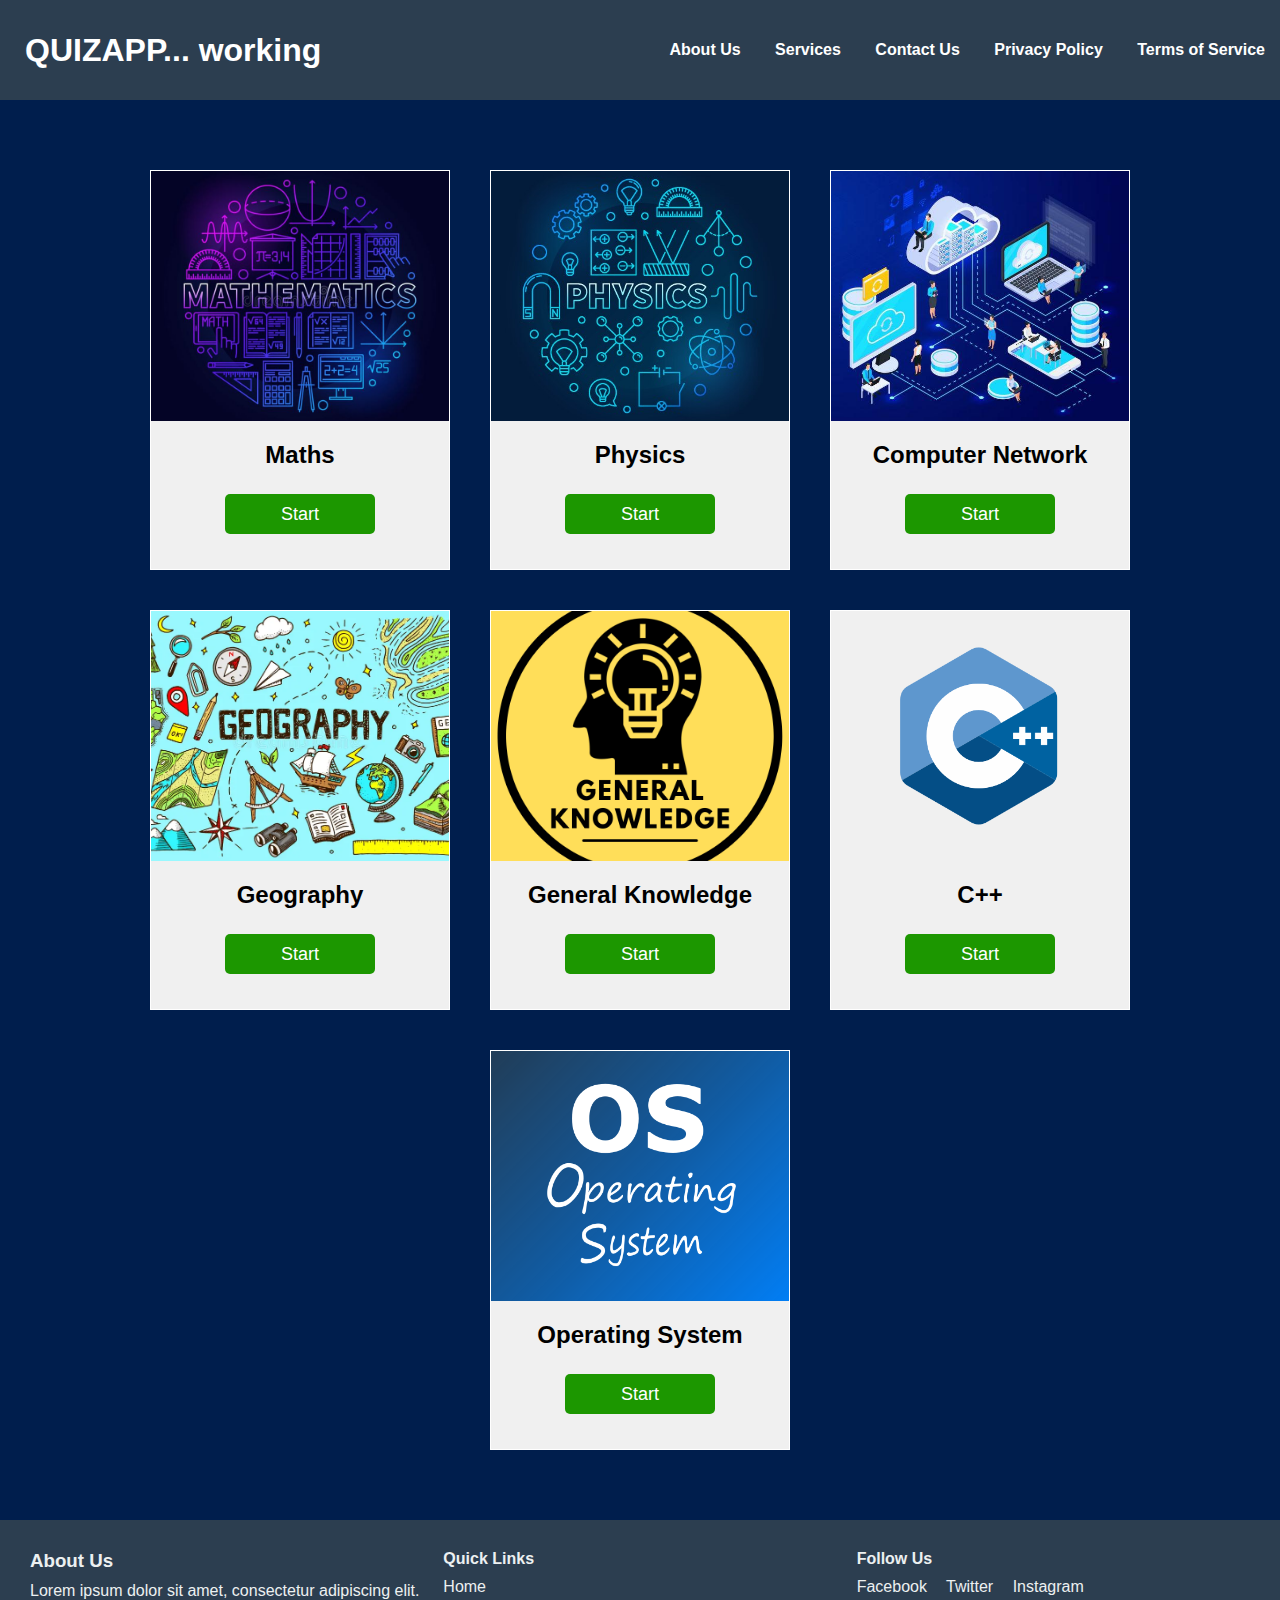
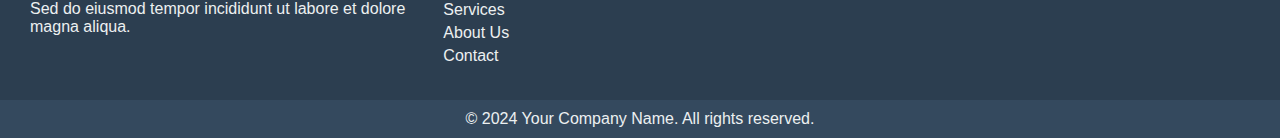
<file: index.html>
<!DOCTYPE html>
<html lang="en">
<head>
    <meta charset="UTF-8">
    <meta name="viewport" content="width=device-width, initial-scale=1.0">
    <title>Quiz Homepage</title>
    <link rel="stylesheet" href="style.css">
</head>
<body>
    <header>
        <div class="title">
            <h1>QUIZAPP... working</h1>
        </div>
        <nav class="navbar">
            <ul class="nav-list">
                <li><a href="#about">About Us</a></li>
                <li><a href="#services">Services</a></li>
                <li><a href="#contact">Contact Us</a></li>
                <li><a href="#privacy">Privacy Policy</a></li>
                <li><a href="#terms">Terms of Service</a></li>
            </ul>
        </nav>
    </header>

    <div class="quiz-container">
        <div class="quiz-box">
            <img src="images/maths.jpg" class="img-container">
            <h2>Maths</h2>
            <a href="mindex.html" class="btn1">Start</a>
        </div>
        <div class="quiz-box">
            <img src="images/physics.jpg" class="img-container">
            <h2>Physics</h2>
            <a href="pindex.html" class="btn1">Start</a>
        </div>
        <div class="quiz-box">
            <img src="images/cn.jpg" class="img-container">
            <h2>Computer Network</h2>
            <a href="cnindex.html" class="btn1">Start</a>
        </div>
        <div class="quiz-box">
            <img src="images/geo.jpeg" class="img-container">
            <h2>Geography</h2>
            <a href="gindex.html" class="btn1">Start</a>
        </div>
        <div class="quiz-box">
            <img src="images/gk.jpg" class="img-container">
            <h2>General Knowledge</h2>
            <a href="index2.html" class="btn1">Start</a>
        </div>
        <div class="quiz-box">
            <img src="images/c++.jpg" class="img-container">
            <h2>C++</h2>
            <a href="cppindex.html" class="btn1">Start</a>
        </div>
        <div class="quiz-box">
            <img src="images/os.jpg" class="img-container">
            <h2>Operating System</h2>
            <a href="oindex.html" class="btn1">Start</a>
        </div>
      
        
    </div>


    <footer>
        <div class="footer-content">
            <h3>About Us</h3>
            <p>Lorem ipsum dolor sit amet, consectetur adipiscing elit. Sed do eiusmod tempor incididunt ut labore et dolore magna aliqua.</p>
        </div>
        <div class="footer-links">
            <h4>Quick Links</h4>
            <ul>
                <li><a href="#">Home</a></li>
                <li><a href="#">Services</a></li>
                <li><a href="#">About Us</a></li>
                <li><a href="#">Contact</a></li>
            </ul>
        </div>
        <div class="footer-socials">
            <h4>Follow Us</h4>
            <a href="#" class="social-icon">Facebook</a>
            <a href="#" class="social-icon">Twitter</a>
            <a href="#" class="social-icon">Instagram</a>
        </div>
    </footer>
    <div class="footer-bottom">
        <p>&copy; 2024 Your Company Name. All rights reserved.</p>
    </div>


    <script src="script.js"></script>
</body>
</html>
</file>
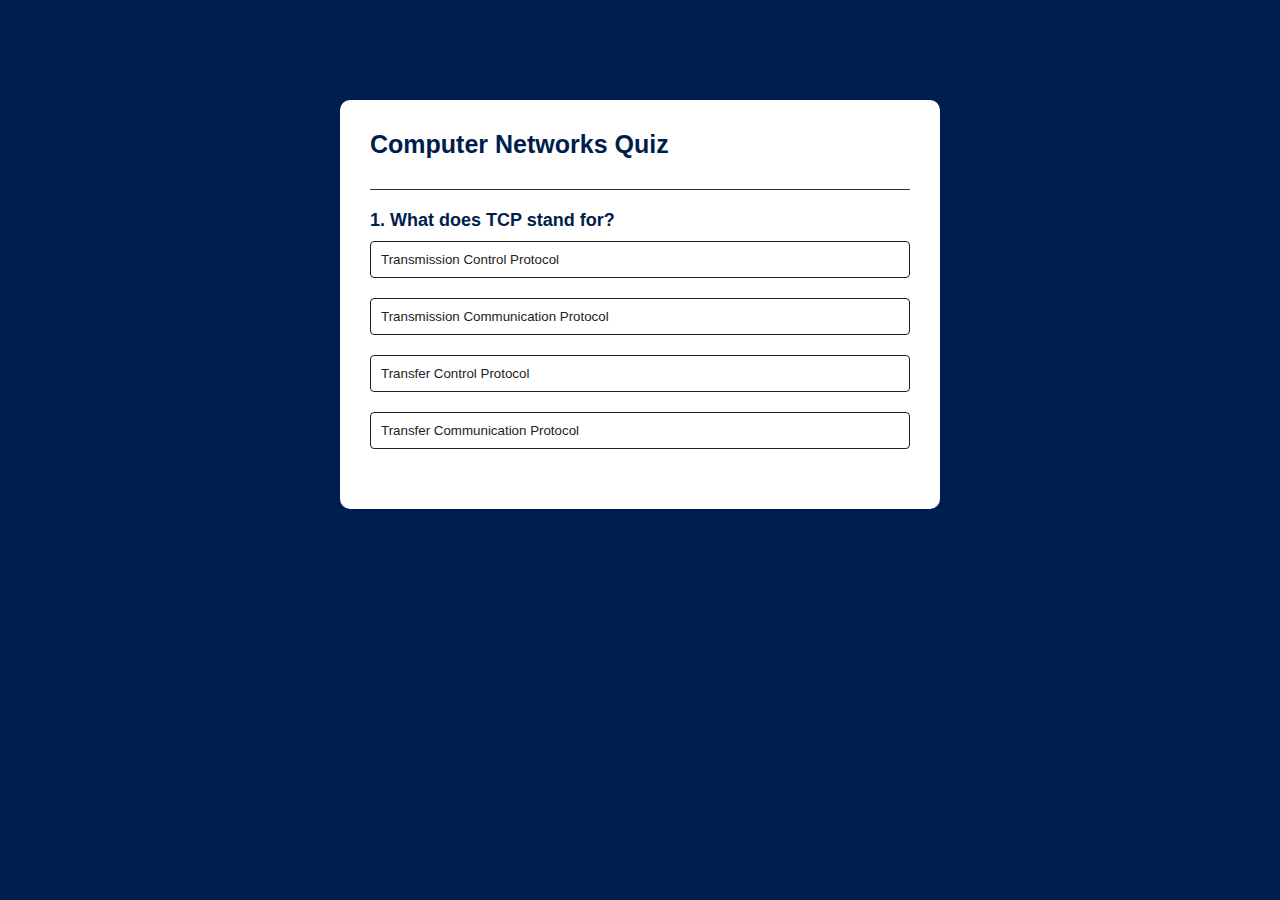
<file: cnindex.html>
<!DOCTYPE html>
<html lang="en">
<head>
    <meta charset="UTF-8">
    <meta name="viewport" content="width=device-width, initial-scale=1.0">
    <title>Computer Networks Quiz</title>
    <link rel="stylesheet" href="style.css">
</head>
<body>
    <div class="app">
        <h1>Computer Networks Quiz</h1>
        <div class="quiz">
            <h2 id="question">Question goes here</h2>
            <div id="answer-buttons">
                <!-- Answer buttons will be dynamically added here -->
            </div>
            <button id="next-btn">Next</button>
        </div>
    </div>
    <script>
        const questions = [
            {
                question: "What does TCP stand for?",
                answers: [
                    { text: "Transmission Control Protocol", correct: true },
                    { text: "Transmission Communication Protocol", correct: false },
                    { text: "Transfer Control Protocol", correct: false },
                    { text: "Transfer Communication Protocol", correct: false }
                ]
            },
            {
                question: "Which layer of the OSI model is responsible for data encryption?",
                answers: [
                    { text: "Physical Layer", correct: false },
                    { text: "Data Link Layer", correct: false },
                    { text: "Network Layer", correct: false },
                    { text: "Presentation Layer", correct: true }
                ]
            },
            {
                question: "What is the primary function of a router in a network?",
                answers: [
                    { text: "To connect devices within the same network", correct: false },
                    { text: "To assign IP addresses", correct: false },
                    { text: "To route data between different networks", correct: true },
                    { text: "To provide a physical connection", correct: false }
                ]
            },
            {
                question: "What is the maximum length of a CAT5 Ethernet cable for optimal performance?",
                answers: [
                    { text: "50 meters", correct: false },
                    { text: "100 meters", correct: true },
                    { text: "200 meters", correct: false },
                    { text: "500 meters", correct: false }
                ]
            }
        ];

        const questionElement = document.getElementById("question");
        const answerButtons = document.getElementById("answer-buttons");
        const nextButton = document.getElementById("next-btn");

        let currentQuestionIndex = 0;
        let score = 0;

        function startQuiz() {
            currentQuestionIndex = 0;
            score = 0;
            nextButton.innerHTML = "Next";
            showQuestion();
        }

        function showQuestion() {
            resetState();
            const currentQuestion = questions[currentQuestionIndex];
            const questionNo = currentQuestionIndex + 1;
            questionElement.innerHTML = questionNo + ". " + currentQuestion.question;

            currentQuestion.answers.forEach(answer => {
                const button = document.createElement("button");
                button.innerHTML = answer.text;
                button.classList.add("btn");
                answerButtons.appendChild(button);
                if (answer.correct) {
                    button.dataset.correct = answer.correct;
                }
                button.addEventListener("click", selectAnswer);
            });
        }

        function resetState() {
            nextButton.style.display = "none";
            while (answerButtons.firstChild) {
                answerButtons.removeChild(answerButtons.firstChild);
            }
        }

        function selectAnswer(e) {
            const selectedBtn = e.target;
            const isCorrect = selectedBtn.dataset.correct === "true";
            if (isCorrect) {
                selectedBtn.classList.add("correct");
                score++;
            } else {
                selectedBtn.classList.add("incorrect");
            }
            Array.from(answerButtons.children).forEach(button => {
                if (button.dataset.correct === "true") {
                    button.classList.add("correct");
                }
                button.disabled = true;
            });
            nextButton.style.display = "block";
        }

        function showScore() {
            resetState();
            questionElement.innerHTML = `You scored ${score} out of ${questions.length}!`;
            nextButton.innerHTML = "Play Again";
            nextButton.style.display = "block";
        }

        function handleNextButton() {
            currentQuestionIndex++;
            if (currentQuestionIndex < questions.length) {
                showQuestion();
            } else {
                showScore();
            }
        }

        nextButton.addEventListener("click", () => {
            if (currentQuestionIndex < questions.length) {
                handleNextButton();
            } else {
                startQuiz();
            }
        });

        startQuiz();
    </script>
</body>
</html>
</file>
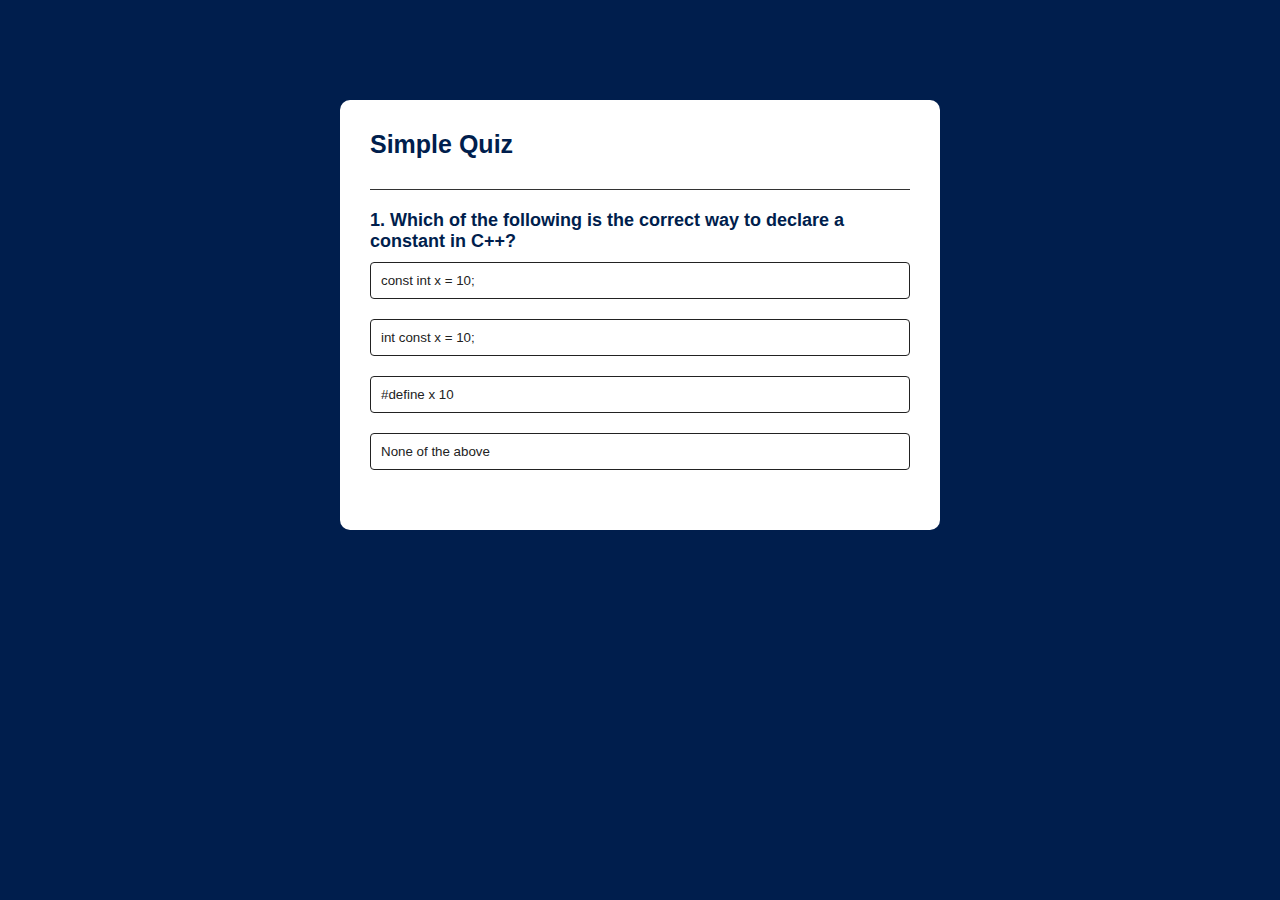
<file: cppindex.html>
<!DOCTYPE html>
<html lang="en">
<head>
    <meta charset="UTF-8">
    <meta name="viewport" content="width=device-width, initial-scale=1.0">
    <title>Quiz App</title>
    <link rel="stylesheet" href="style.css">
</head>
<body>
    <div class="app">
        <h1>Simple Quiz</h1>
        <div class="quiz">
            <h2 id="question">Question goes here</h2>
            <div id="answer-buttons">
                <!-- Answer buttons will be dynamically added here -->
            </div>
            <button id="next-btn">Next</button>
        </div>
    </div>
    <script>
        const questions = [
            {
                question: "Which of the following is the correct way to declare a constant in C++?",
                answers: [
                    { text: "const int x = 10;", correct: true },
                    { text: "int const x = 10;", correct: true },
                    { text: "#define x 10", correct: true },
                    { text: "None of the above", correct: false }
                ]
            },
            {
                question: "What is the output of the following code? <br> <code>int a = 5; cout << a++ << ' ' << ++a;</code>",
                answers: [
                    { text: "5 7", correct: true },
                    { text: "6 7", correct: false },
                    { text: "5 6", correct: false },
                    { text: "6 6", correct: false }
                ]
            },
            {
                question: "What is the purpose of the 'virtual' keyword in C++?",
                answers: [
                    { text: "To define a constant", correct: false },
                    { text: "To declare a member function that can be overridden in derived classes", correct: true },
                    { text: "To create a template class", correct: false },
                    { text: "To handle exceptions", correct: false }
                ]
            },
          
            {
                question: "What is the correct syntax to declare a pointer to an integer in C++?",
                answers: [
                    { text: "int *ptr;", correct: true },
                    { text: "int ptr*;", correct: false },
                    { text: "*int ptr;", correct: false },
                    { text: "ptr int*;", correct: false }
                ]
            }
        ];

        const questionElement = document.getElementById("question");
        const answerButtons = document.getElementById("answer-buttons");
        const nextButton = document.getElementById("next-btn");

        let currentQuestionIndex = 0;
        let score = 0;

        function startQuiz() {
            currentQuestionIndex = 0;
            score = 0;
            nextButton.innerHTML = "Next";
            showQuestion();
        }

        function showQuestion() {
            resetState();
            const currentQuestion = questions[currentQuestionIndex];
            const questionNo = currentQuestionIndex + 1;
            questionElement.innerHTML = questionNo + ". " + currentQuestion.question;

            currentQuestion.answers.forEach(answer => {
                const button = document.createElement("button");
                button.innerHTML = answer.text;
                button.classList.add("btn");
                answerButtons.appendChild(button);
                if (answer.correct) {
                    button.dataset.correct = answer.correct;
                }
                button.addEventListener("click", selectAnswer);
            });
        }

        function resetState() {
            nextButton.style.display = "none";
            while (answerButtons.firstChild) {
                answerButtons.removeChild(answerButtons.firstChild);
            }
        }

        function selectAnswer(e) {
            const selectedBtn = e.target;
            const isCorrect = selectedBtn.dataset.correct === "true";
            if (isCorrect) {
                selectedBtn.classList.add("correct");
                score++;
            } else {
                selectedBtn.classList.add("incorrect");
            }
            Array.from(answerButtons.children).forEach(button => {
                if (button.dataset.correct === "true") {
                    button.classList.add("correct");
                }
                button.disabled = true;
            });
            nextButton.style.display = "block";
        }

        function showScore() {
            resetState();
            questionElement.innerHTML = `You scored ${score} out of ${questions.length}!`;
            nextButton.innerHTML = "Play Again";
            nextButton.style.display = "block";
        }

        function handleNextButton() {
            currentQuestionIndex++;
            if (currentQuestionIndex < questions.length) {
                showQuestion();
            } else {
                showScore();
            }
        }

        nextButton.addEventListener("click", () => {
            if (currentQuestionIndex < questions.length) {
                handleNextButton();
            } else {
                startQuiz();
            }
        });

        startQuiz();
    </script>
</body>
</html>
</file>
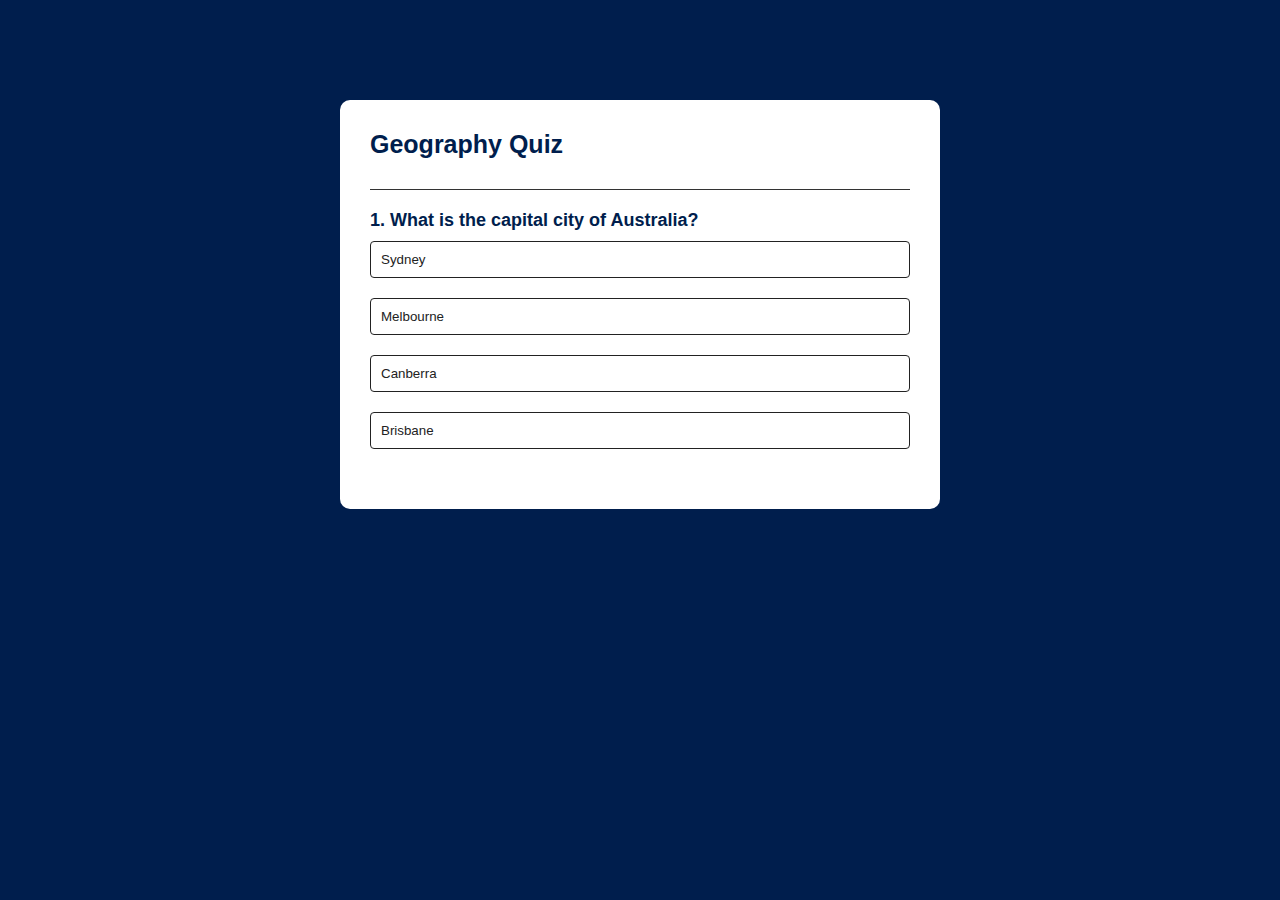
<file: gindex.html>
<!DOCTYPE html>
<html lang="en">
<head>
    <meta charset="UTF-8">
    <meta name="viewport" content="width=device-width, initial-scale=1.0">
    <title>Geography Quiz</title>
    <link rel="stylesheet" href="style.css">
</head>
<body>
    <div class="app">
        <h1>Geography Quiz</h1>
        <div class="quiz">
            <h2 id="question">Question goes here</h2>
            <div id="answer-buttons">
                <!-- Answer buttons will be dynamically added here -->
            </div>
            <button id="next-btn">Next</button>
        </div>
    </div>
    <script>
        const questions = [
            {
                question: "What is the capital city of Australia?",
                answers: [
                    { text: "Sydney", correct: false },
                    { text: "Melbourne", correct: false },
                    { text: "Canberra", correct: true },
                    { text: "Brisbane", correct: false }
                ]
            },
            {
                question: "Which river is the longest in the world?",
                answers: [
                    { text: "Nile", correct: true },
                    { text: "Amazon", correct: false },
                    { text: "Yangtze", correct: false },
                    { text: "Mississippi", correct: false }
                ]
            },
            {
                question: "Which mountain range separates Europe and Asia?",
                answers: [
                    { text: "Andes", correct: false },
                    { text: "Rockies", correct: false },
                    { text: "Himalayas", correct: false },
                    { text: "Ural", correct: true }
                ]
            },
            {
                question: "What is the largest desert in the world?",
                answers: [
                    { text: "Sahara", correct: false },
                    { text: "Gobi", correct: false },
                    { text: "Kalahari", correct: false },
                    { text: "Antarctic Desert", correct: true }
                ]
            }
        ];

        const questionElement = document.getElementById("question");
        const answerButtons = document.getElementById("answer-buttons");
        const nextButton = document.getElementById("next-btn");

        let currentQuestionIndex = 0;
        let score = 0;

        function startQuiz() {
            currentQuestionIndex = 0;
            score = 0;
            nextButton.innerHTML = "Next";
            showQuestion();
        }

        function showQuestion() {
            resetState();
            const currentQuestion = questions[currentQuestionIndex];
            const questionNo = currentQuestionIndex + 1;
            questionElement.innerHTML = questionNo + ". " + currentQuestion.question;

            currentQuestion.answers.forEach(answer => {
                const button = document.createElement("button");
                button.innerHTML = answer.text;
                button.classList.add("btn");
                answerButtons.appendChild(button);
                if (answer.correct) {
                    button.dataset.correct = answer.correct;
                }
                button.addEventListener("click", selectAnswer);
            });
        }

        function resetState() {
            nextButton.style.display = "none";
            while (answerButtons.firstChild) {
                answerButtons.removeChild(answerButtons.firstChild);
            }
        }

        function selectAnswer(e) {
            const selectedBtn = e.target;
            const isCorrect = selectedBtn.dataset.correct === "true";
            if (isCorrect) {
                selectedBtn.classList.add("correct");
                score++;
            } else {
                selectedBtn.classList.add("incorrect");
            }
            Array.from(answerButtons.children).forEach(button => {
                if (button.dataset.correct === "true") {
                    button.classList.add("correct");
                }
                button.disabled = true;
            });
            nextButton.style.display = "block";
        }

        function showScore() {
            resetState();
            questionElement.innerHTML = `You scored ${score} out of ${questions.length}!`;
            nextButton.innerHTML = "Play Again";
            nextButton.style.display = "block";
        }

        function handleNextButton() {
            currentQuestionIndex++;
            if (currentQuestionIndex < questions.length) {
                showQuestion();
            } else {
                showScore();
            }
        }

        nextButton.addEventListener("click", () => {
            if (currentQuestionIndex < questions.length) {
                handleNextButton();
            } else {
                startQuiz();
            }
        });

        startQuiz();
    </script>
</body>
</html>
</file>
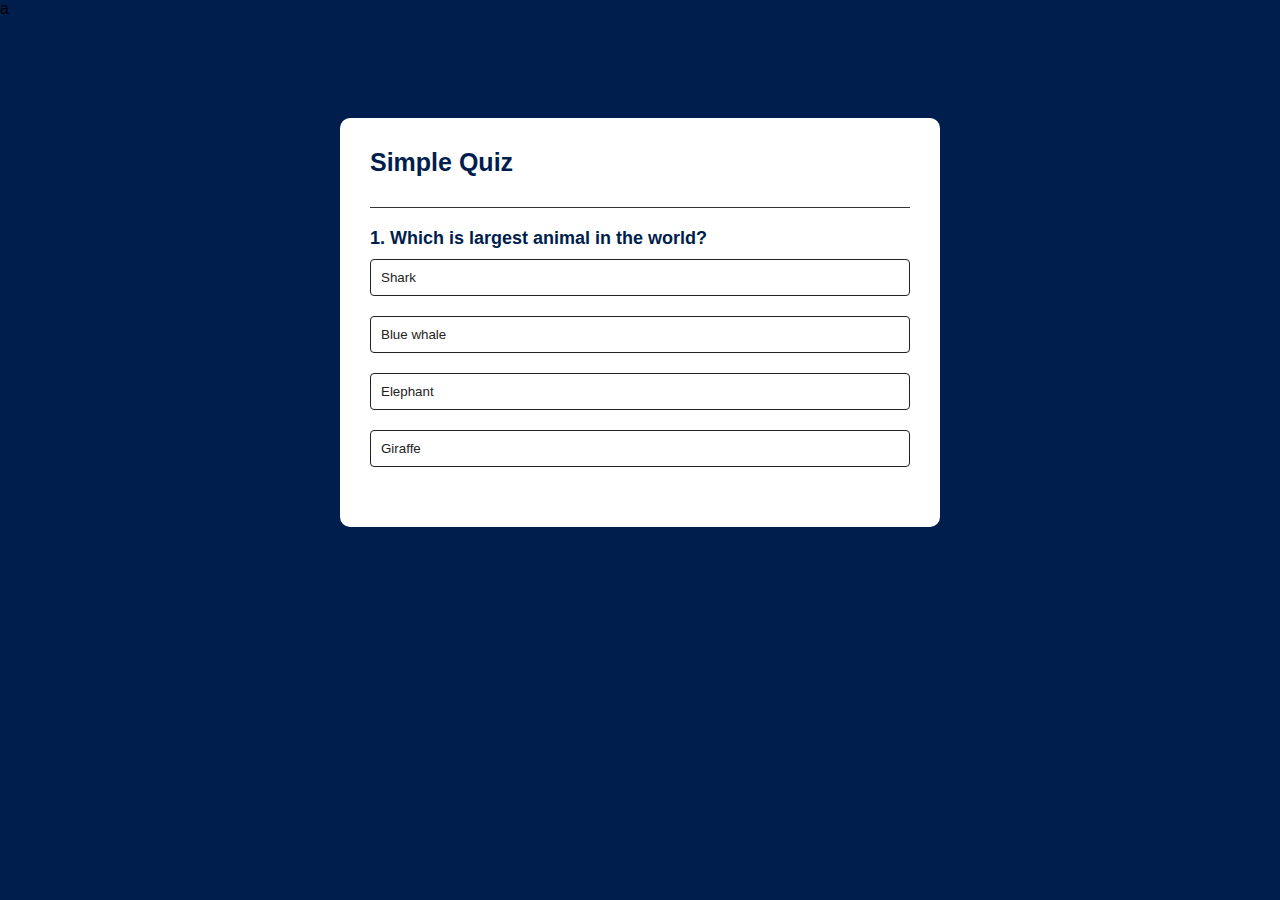
<file: index2.html>
<!DOCTYPE html>
<html>
<head>
    <meta name="viewport" content="width=device-width, initial-scale=1.0">
    <title>Quiz App</title>
    <link rel="stylesheet" href="style.css">
</head>
<body>a
    <div class="app">
        <h1>Simple Quiz</h1>
        <div class="quiz">
            <h2 id="question">Question goes here</h2>
            <div id="answer-buttons">
                <button class="btn">Answer 1</button>
                <button class="btn">Answer 2</button>
                <button class="btn">Answer 3</button>
                <button class="btn">Answer 4</button>
            </div>
            <button id="next-btn">Next</button>
        </div>
    </div>
    <script src="script.js"></script>
</body>
</html>
</file>
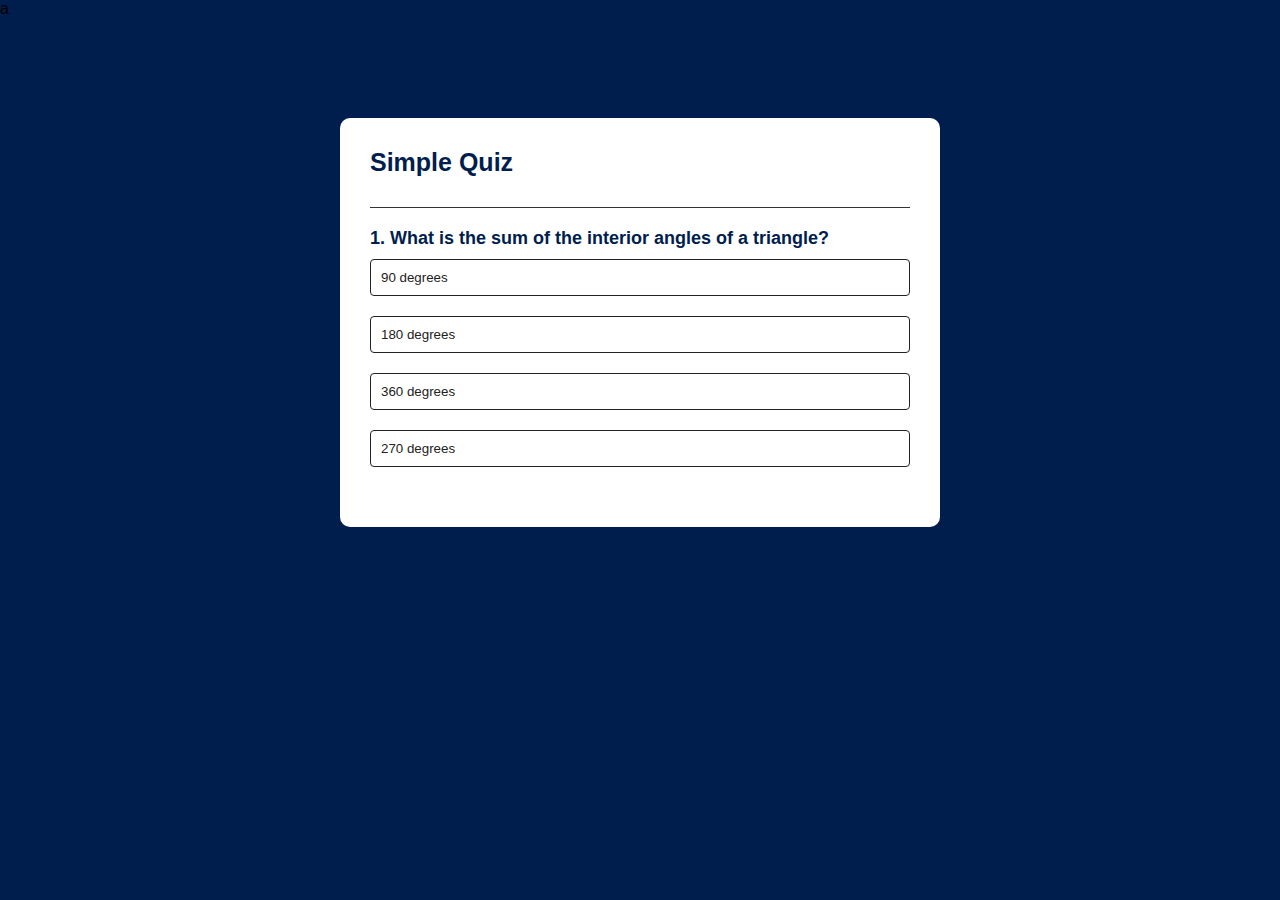
<file: mindex.html>
<!DOCTYPE html>
<html>
<head>
    <meta name="viewport" content="width=device-width, initial-scale=1.0">
    <title>Quiz App</title>
    <link rel="stylesheet" href="style.css">
</head>
<body>a
    <div class="app">
        <h1>Simple Quiz</h1>
        <div class="quiz">
            <h2 id="question">Question goes here</h2>
            <div id="answer-buttons">
                <button class="btn">Answer 1</button>
                <button class="btn">Answer 2</button>
                <button class="btn">Answer 3</button>
                <button class="btn">Answer 4</button>
            </div>
            <button id="next-btn">Next</button>
        </div>
    </div>
    <script>

const questions = [
    {
        question: "What is the sum of the interior angles of a triangle?",
        answers: [
            { text: "90 degrees", correct: false},
            { text: "180 degrees", correct: true},
            { text: " 360 degrees", correct: false},
            { text: "270 degrees", correct: false},
        ]
    },
    {
        question: "What is the value of the constant e (Euler's number) rounded to two decimal places?",
        answers: [
            { text: "2.71", correct: true},
            { text: "2.72", correct: false},
            { text: "2.73", correct: false},
            { text: "2.70", correct: false},
        ]
    },
    {
        question: "In a right triangle, which theorem is used to relate the lengths of the sides?",
        answers: [
            { text: "Pythagorus", correct: true},
            { text: "Law of Sines", correct: false},
            { text: "Law of Cosines", correct: false},
            { text: "Triangle Inequality Theorem", correct: false},
        ]
    },
    {
        question: "What is the number of degrees in a complete circle?",
        answers: [
            { text: "180", correct: false},
            { text: "360", correct: true},
            { text: "270", correct: false},
            { text: "90", correct: false},
        ]
    }
];

const questionElement = document.getElementById("question");
const answerButtons = document.getElementById("answer-buttons");
const nextButton = document.getElementById("next-btn");

let currentQuestionIndex = 0;
let score = 0;

function startQuiz(){
    currentQuestionIndex = 0;
    score = 0;
    nextButton.innerHTML = "Next";
    showQuestion();
}

function showQuestion(){
    resetState();
    let currentQuestion = questions[currentQuestionIndex];
    let questionNo = currentQuestionIndex + 1;
    questionElement.innerHTML = questionNo + ". " + currentQuestion.question;

    currentQuestion.answers.forEach(answer => {
        const button = document.createElement("button");
        button.innerHTML = answer.text;
        button.classList.add("btn");
        answerButtons.appendChild(button);
        if(answer.correct){
            button.dataset.correct = answer.correct;
        }
        button.addEventListener("click", selectAnswer);
    });
}

function resetState(){
    nextButton.style.display = "none";
    while(answerButtons.firstChild){
        answerButtons.removeChild(answerButtons.firstChild);
    }
}

function selectAnswer(e){
    const selectedBtn = e.target;
    const isCorrect = selectedBtn.dataset.correct === "true";
    if(isCorrect){
        selectedBtn.classList.add("correct");
        score++;
    }else{
        selectedBtn.classList.add("incorrect");
    }
    Array.from(answerButtons.children).forEach(button => {
        if(button.dataset.correct === "true"){
            button.classList.add("correct");
        }
        button.disabled = true;
    });
    nextButton.style.display = "block";
}

function showScore(){
    resetState();
    questionElement.innerHTML = `You scored ${score} out of ${questions.length}!`;
    nextButton.innerHTML = "Play Again";
    nextButton.style.display = "block";
}

function handleNextButton(){
    currentQuestionIndex++;
    if(currentQuestionIndex < questions.length){
        showQuestion();
    }else{
        showScore();
    }
}

nextButton.addEventListener("click", ()=>{
    if(currentQuestionIndex < questions.length){
        handleNextButton();
    }else{
        startQuiz();
    }
});

startQuiz();
    </script>
</body>
</html>
</file>
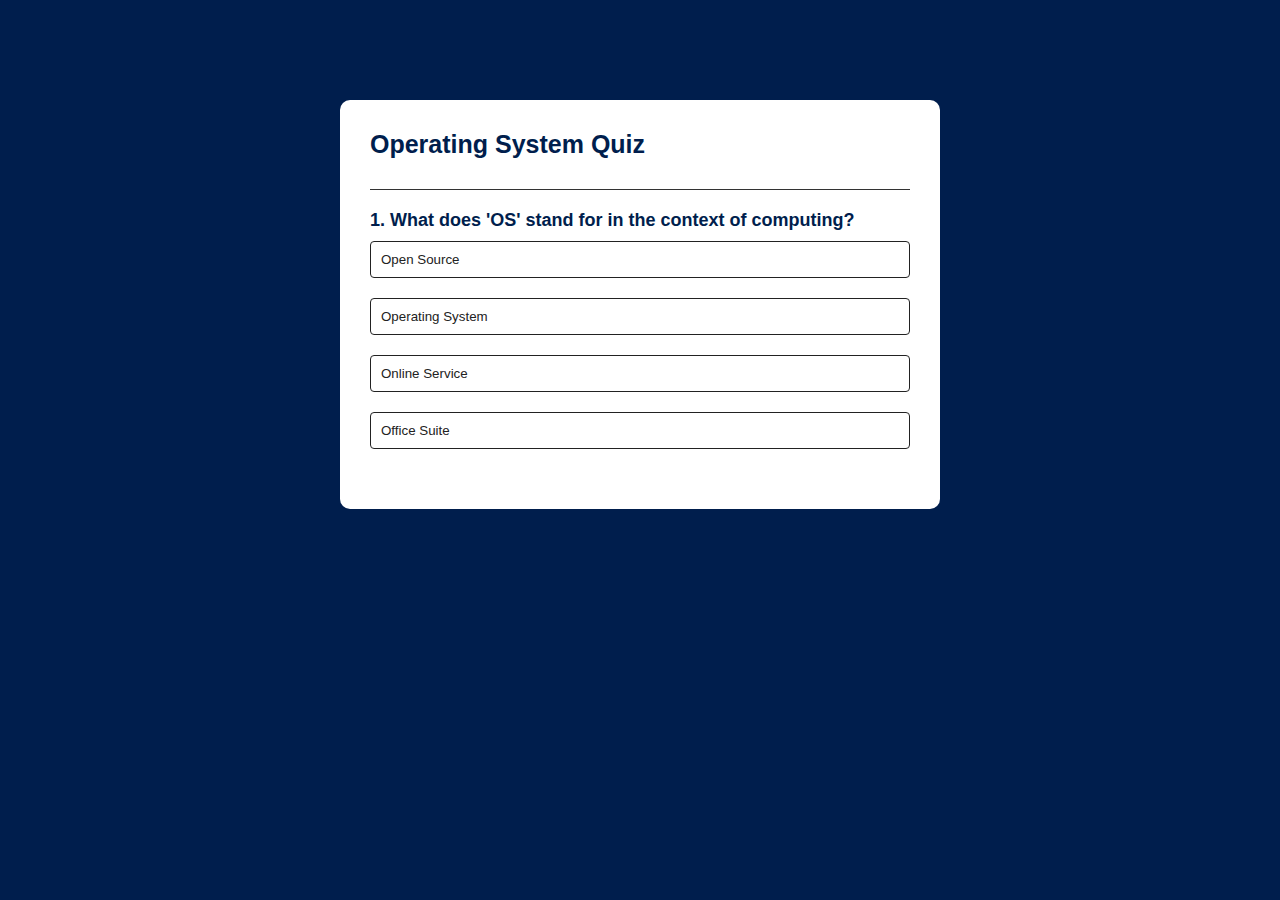
<file: oindex.html>
<!DOCTYPE html>
<html lang="en">
<head>
    <meta charset="UTF-8">
    <meta name="viewport" content="width=device-width, initial-scale=1.0">
    <title>Operating System Quiz</title>
    <link rel="stylesheet" href="style.css">
</head>
<body>
    <div class="app">
        <h1>Operating System Quiz</h1>
        <div class="quiz">
            <h2 id="question">Question goes here</h2>
            <div id="answer-buttons">
                <!-- Answer buttons will be dynamically added here -->
            </div>
            <button id="next-btn">Next</button>
        </div>
    </div>
    <script>
        const questions = [
            {
                question: "What does 'OS' stand for in the context of computing?",
                answers: [
                    { text: "Open Source", correct: false },
                    { text: "Operating System", correct: true },
                    { text: "Online Service", correct: false },
                    { text: "Office Suite", correct: false }
                ]
            },
            {
                question: "Which of the following is a Unix-like operating system?",
                answers: [
                    { text: "Windows", correct: false },
                    { text: "Linux", correct: true },
                    { text: "macOS", correct: false },
                    { text: "Android", correct: false }
                ]
            },
            {
                question: "What is the primary function of an operating system?",
                answers: [
                    { text: "Manage hardware and software resources", correct: true },
                    { text: "Run applications", correct: false },
                    { text: "Provide internet connectivity", correct: false },
                    { text: "Perform data backups", correct: false }
                ]
            },
            {
                question: "Which operating system is known for its use in servers and supercomputers?",
                answers: [
                    { text: "Windows 10", correct: false },
                    { text: "Ubuntu", correct: false },
                    { text: "Red Hat Enterprise Linux", correct: true },
                    { text: "iOS", correct: false }
                ]
            }
        ];

        const questionElement = document.getElementById("question");
        const answerButtons = document.getElementById("answer-buttons");
        const nextButton = document.getElementById("next-btn");

        let currentQuestionIndex = 0;
        let score = 0;

        function startQuiz() {
            currentQuestionIndex = 0;
            score = 0;
            nextButton.innerHTML = "Next";
            showQuestion();
        }

        function showQuestion() {
            resetState();
            const currentQuestion = questions[currentQuestionIndex];
            const questionNo = currentQuestionIndex + 1;
            questionElement.innerHTML = questionNo + ". " + currentQuestion.question;

            currentQuestion.answers.forEach(answer => {
                const button = document.createElement("button");
                button.innerHTML = answer.text;
                button.classList.add("btn");
                answerButtons.appendChild(button);
                if (answer.correct) {
                    button.dataset.correct = answer.correct;
                }
                button.addEventListener("click", selectAnswer);
            });
        }

        function resetState() {
            nextButton.style.display = "none";
            while (answerButtons.firstChild) {
                answerButtons.removeChild(answerButtons.firstChild);
            }
        }

        function selectAnswer(e) {
            const selectedBtn = e.target;
            const isCorrect = selectedBtn.dataset.correct === "true";
            if (isCorrect) {
                selectedBtn.classList.add("correct");
                score++;
            } else {
                selectedBtn.classList.add("incorrect");
            }
            Array.from(answerButtons.children).forEach(button => {
                if (button.dataset.correct === "true") {
                    button.classList.add("correct");
                }
                button.disabled = true;
            });
            nextButton.style.display = "block";
        }

        function showScore() {
            resetState();
            questionElement.innerHTML = `You scored ${score} out of ${questions.length}!`;
            nextButton.innerHTML = "Play Again";
            nextButton.style.display = "block";
        }

        function handleNextButton() {
            currentQuestionIndex++;
            if (currentQuestionIndex < questions.length) {
                showQuestion();
            } else {
                showScore();
            }
        }

        nextButton.addEventListener("click", () => {
            if (currentQuestionIndex < questions.length) {
                handleNextButton();
            } else {
                startQuiz();
            }
        });

        startQuiz();
    </script>
</body>
</html>
</file>
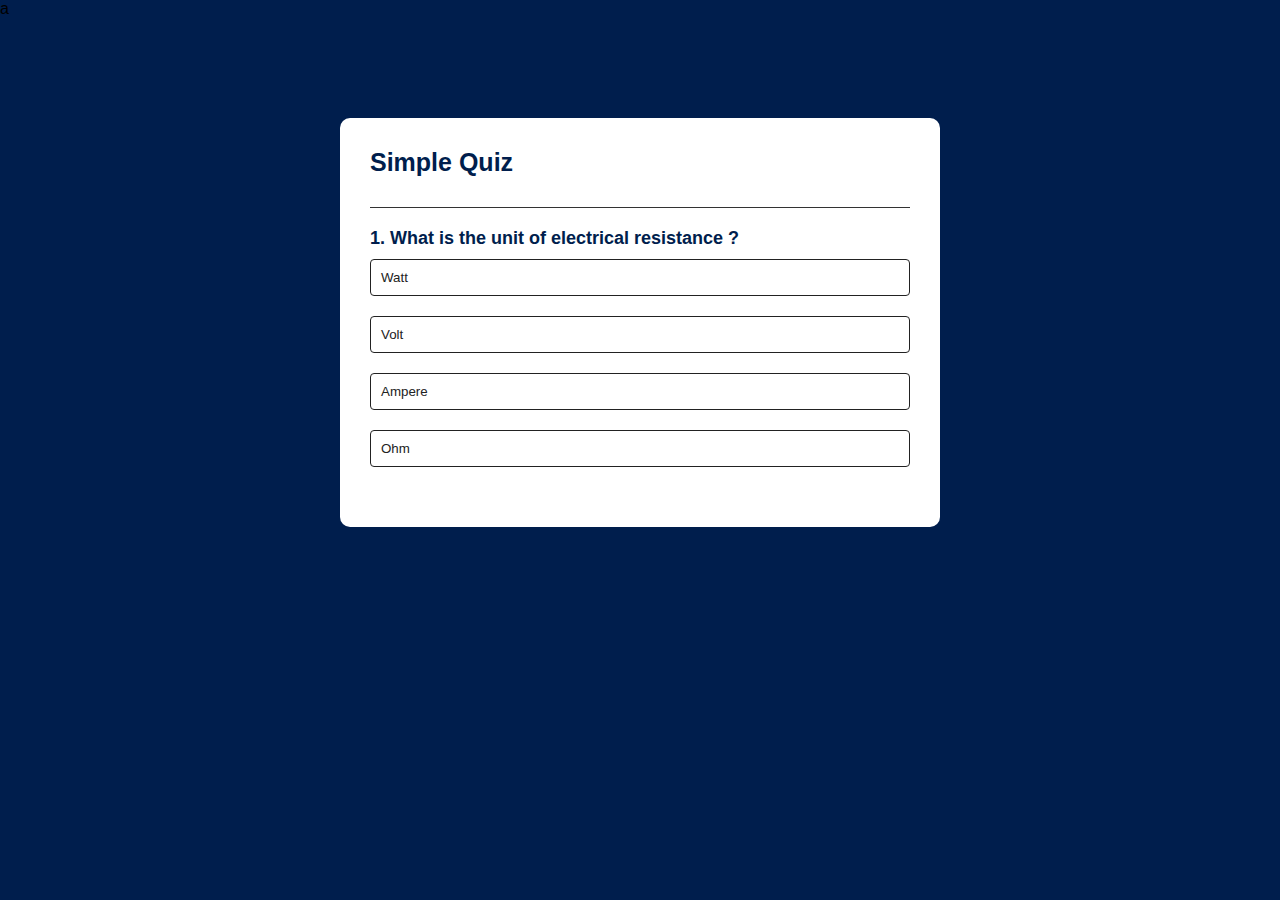
<file: pindex.html>
<!DOCTYPE html>
<html>
<head>
    <meta name="viewport" content="width=device-width, initial-scale=1.0">
    <title>Quiz App</title>
    <link rel="stylesheet" href="style.css">
</head>
<body>a
    <div class="app">
        <h1>Simple Quiz</h1>
        <div class="quiz">
            <h2 id="question">Question goes here</h2>
            <div id="answer-buttons">
                <button class="btn">Answer 1</button>
                <button class="btn">Answer 2</button>
                <button class="btn">Answer 3</button>
                <button class="btn">Answer 4</button>
            </div>
            <button id="next-btn">Next</button>
        </div>
    </div>
    <script>
        const questions = [
    {
        question: "What is the unit of electrical resistance ?",
        answers: [
            { text: "Watt", correct: false},
            { text: "Volt", correct: false},
            { text: "Ampere", correct: false},
            { text: "Ohm", correct: true},
        ]
    },
    {
        question: "In which law does the formula F = ma appear, where F is force, m is mass and a is acceleration?",
        answers: [
            { text: "Newton's First Law", correct: false},
            { text: "Newton's Second Law", correct: true},
            { text: "Newton's Second Law", correct: false},
            { text: "Coulomb's Law", correct: false},
        ]
    },
    {
        question: "What is the SI unit of energy?",
        answers: [
            { text: "Joule", correct: true},
            { text: "Newton", correct: false},
            { text: "Watt", correct: false},
            { text: "Pascal", correct: false},
        ]
    },
    {
        question: "Which type of electromagnetic wave has the shortest wavelength?",
        answers: [
            { text: "Radio Waves", correct: false},
            { text: "Microwaves", correct: false},
            { text: "X-rays", correct: false},
            { text: "Gamma Rays", correct: true},
        ]
    }
];

const questionElement = document.getElementById("question");
const answerButtons = document.getElementById("answer-buttons");
const nextButton = document.getElementById("next-btn");

let currentQuestionIndex = 0;
let score = 0;

function startQuiz(){
    currentQuestionIndex = 0;
    score = 0;
    nextButton.innerHTML = "Next";
    showQuestion();
}

function showQuestion(){
    resetState();
    let currentQuestion = questions[currentQuestionIndex];
    let questionNo = currentQuestionIndex + 1;
    questionElement.innerHTML = questionNo + ". " + currentQuestion.question;

    currentQuestion.answers.forEach(answer => {
        const button = document.createElement("button");
        button.innerHTML = answer.text;
        button.classList.add("btn");
        answerButtons.appendChild(button);
        if(answer.correct){
            button.dataset.correct = answer.correct;
        }
        button.addEventListener("click", selectAnswer);
    });
}

function resetState(){
    nextButton.style.display = "none";
    while(answerButtons.firstChild){
        answerButtons.removeChild(answerButtons.firstChild);
    }
}

function selectAnswer(e){
    const selectedBtn = e.target;
    const isCorrect = selectedBtn.dataset.correct === "true";
    if(isCorrect){
        selectedBtn.classList.add("correct");
        score++;
    }else{
        selectedBtn.classList.add("incorrect");
    }
    Array.from(answerButtons.children).forEach(button => {
        if(button.dataset.correct === "true"){
            button.classList.add("correct");
        }
        button.disabled = true;
    });
    nextButton.style.display = "block";
}

function showScore(){
    resetState();
    questionElement.innerHTML = `You scored ${score} out of ${questions.length}!`;
    nextButton.innerHTML = "Play Again";
    nextButton.style.display = "block";
}

function handleNextButton(){
    currentQuestionIndex++;
    if(currentQuestionIndex < questions.length){
        showQuestion();
    }else{
        showScore();
    }
}

nextButton.addEventListener("click", ()=>{
    if(currentQuestionIndex < questions.length){
        handleNextButton();
    }else{
        startQuiz();
    }
});

startQuiz();
    </script>
</body>
</html>
</file>
<file: style.css>
body {
    font-family: Arial, sans-serif;
    margin: 0;
    padding: 0;
}

header {
    background-color: #2c3e50;
    padding: 10px 0;
    height: 100px;
    display: flex;
    align-items: center;
    justify-content: space-between;
}

.title{
    color:white;
    margin: 25px;
}

.navbar {
    display: flex;
    justify-content: center;
}

.nav-list {
    list-style: none;
    padding: 0;
    margin: 0;
}

.nav-list li {
    display: inline;
    margin: 0 15px;
}

.nav-list a {
    color: white;
    text-decoration: none;
    font-weight: bold;
}

.nav-list a:hover {
    text-decoration: underline;
}
.quiz-container {
    display: flex;
    flex-wrap: wrap;
    justify-content: center;
    margin-top: 50px;
    margin-bottom: 50px;
}

.quiz-box {
    width: 300px;
    height: 400px;
    background-color: #f0f0f0;
    padding: 0;
    border: 1px solid white;
    margin: 20px;
    display: flex;
    align-items: center;
    justify-content: flex-start; 
    text-align: center;
    text-decoration: none;
    color: black;

    display: flex;
    flex-direction: column;
    position: relative; 

}

.img-container{
    width: 100%;
    height: 250px;
    object-fit: cover;  
    margin-bottom: 10px; 
  
}

.btn1{
    margin-top:auto;
    text-decoration: none;
    display:flex;
    align-items: center;
    justify-content: center;

margin:15px;
height:40px;
width:150px;
background-color: rgb(28, 151, 0);
border: 0px;
font-family: 'Gill Sans', 'Gill Sans MT', Calibri, 'Trebuchet MS', sans-serif;
font-size: 18px;
color: white;
cursor:pointer;
border-radius: 5px;
}

.btn1:hover{
    background-color:rgb(19, 101, 0);
}

.quiz-box h2{
    margin:10px;
    font-family:'Gill Sans', 'Gill Sans MT', Calibri, 'Trebuchet MS', sans-serif;
    font-weight:900
}


body {
    font-family: Arial, sans-serif;
    margin: 0;
    padding: 0;
}

.content {
    padding: 20px;
    text-align: center;
}

footer {
    background-color: #2c3e50;
    color: #ecf0f1;
    display: flex;
    justify-content: space-around;
    padding: 20px;
    flex-wrap: wrap;
}

.footer-content, .footer-links, .footer-socials {
    flex: 1;
    margin: 10px;
    min-width: 200px;
}

.footer-content h3, .footer-links h4, .footer-socials h4 {
    margin-bottom: 10px;
}

.footer-links ul {
    list-style-type: none;
    padding: 0;
}

.footer-links ul li {
    margin: 5px 0;
}

.footer-links a {
    color: #ecf0f1;
    text-decoration: none;
}

.footer-links a:hover {
    text-decoration: underline;
}

.footer-socials a {
    margin-right: 15px;
    color: #ecf0f1;
    text-decoration: none;
}

.footer-socials a:hover {
    text-decoration: underline;
}

.footer-bottom {
    text-align: center;
    background-color: #34495e;
    padding: 10px;
    color: #ecf0f1;
    position: relative;
    bottom: 0;
    width: 100%;
}

/*i2*/
*{
    margin: 0;
    padding: 0;
    font-family: 'Poppins', sans-serif;
    box-sizing: border-box;
}
body{
    background: #001e4d;
}
.app{
    background: #fff;
    width: 90%;
    max-width: 600px;
    margin: 100px auto 0;
    border-radius: 10px;
    padding: 30px;
}
.app h1{
    font-size: 25px;
    color: #001e4d;
    font-weight: 600;
    border-bottom: 1px solid #333;
    padding-bottom: 30px;
}
.quiz{
    padding: 20px 0;
}
.quiz h2{
    font-size: 18px;
    color: #001e4d;
    font-weight: 600;
}
.btn{
    background: #fff;
    color: #222;
    font-weight: 500;
    width: 100%;
    border: 1px solid #222;
    padding: 10px;
    margin: 10px 0;
    text-align: left;
    border-radius: 4px;
    cursor: pointer;
    transition: all 0.3s;
}
.btn:hover:not([disabled]){
    background: #222;
    color: #fff;
}
.btn:disabled{
    cursor: no-drop;
}
#next-btn{
    background: #001e4d;
    color: #fff;
    font-weight: 500;
    width: 150px;
    border: 0;
    padding: 10px;
    margin: 20px auto 0;
    border-radius: 4px;
    cursor: pointer;
    display: none;
}
.correct{
    background: #9aeabc;
}
.incorrect{
    background: #ff9393;
}
</file>
